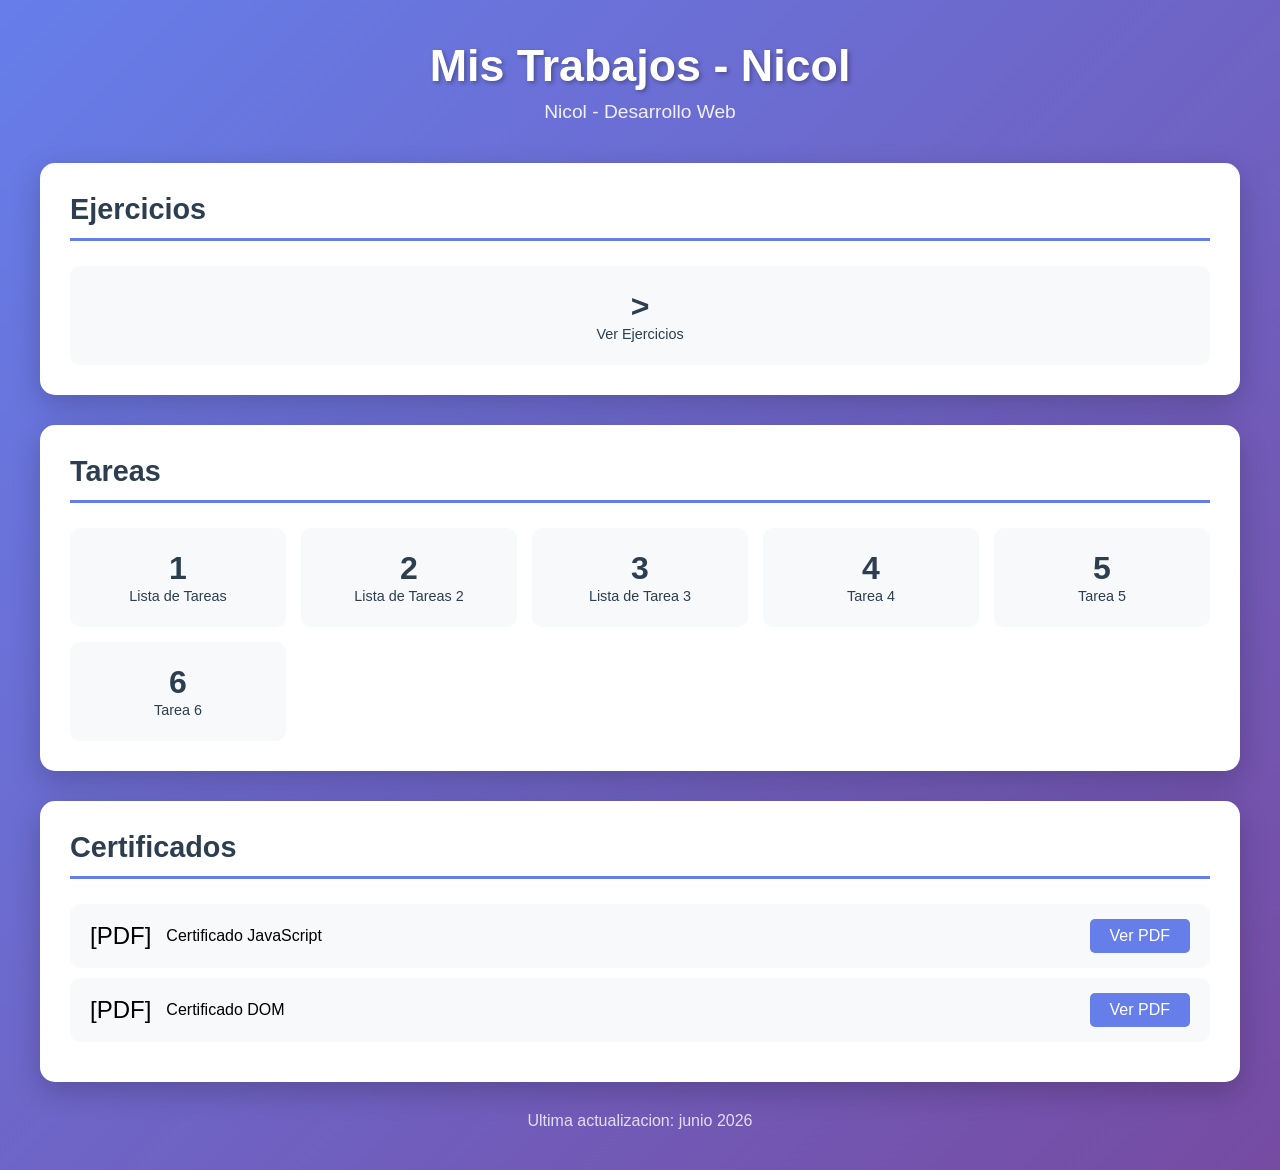
<file: index.html>
<!DOCTYPE html>
<html lang="es">
<head>
    <meta charset="UTF-8">
    <meta name="viewport" content="width=device-width, initial-scale=1.0">
    <title>Mis Trabajos - Entrega Completa</title>
    <style>
        * { margin: 0; padding: 0; box-sizing: border-box; }
        body { 
            font-family: "Segoe UI", Arial, sans-serif; 
            background: linear-gradient(135deg, #667eea 0%, #764ba2 100%); 
            min-height: 100vh; 
            padding: 40px 20px; 
        }
        .container { max-width: 1200px; margin: 0 auto; }
        h1 { 
            text-align: center; 
            color: white; 
            font-size: 2.8em; 
            text-shadow: 2px 2px 4px rgba(0,0,0,0.3); 
            margin-bottom: 10px; 
        }
        .subtitle { 
            text-align: center; 
            color: rgba(255,255,255,0.9); 
            font-size: 1.2em; 
            margin-bottom: 40px; 
        }
        .section { 
            background: white; 
            border-radius: 15px; 
            padding: 30px; 
            margin-bottom: 30px; 
            box-shadow: 0 10px 30px rgba(0,0,0,0.2); 
        }
        .section h2 { 
            color: #2c3e50; 
            border-bottom: 3px solid #667eea; 
            padding-bottom: 12px; 
            margin-bottom: 25px; 
            font-size: 1.8em; 
        }
        .grid { 
            display: grid; 
            grid-template-columns: repeat(auto-fit, minmax(180px, 1fr)); 
            gap: 15px; 
        }
        .tarea { 
            background: #f8f9fa; 
            padding: 20px; 
            border-radius: 10px; 
            text-align: center; 
            text-decoration: none; 
            color: #2c3e50; 
            transition: all 0.3s; 
            border: 2px solid transparent; 
        }
        .tarea:hover { 
            transform: translateY(-5px); 
            box-shadow: 0 5px 20px rgba(0,0,0,0.15); 
            border-color: #667eea; 
            background: #667eea; 
            color: white; 
        }
        .tarea .num { 
            font-size: 2em; 
            font-weight: bold; 
            display: block; 
        }
        .tarea .label { 
            font-size: 0.9em; 
        }
        .certificado { 
            background: #f8f9fa; 
            padding: 15px 20px; 
            border-radius: 10px; 
            margin: 10px 0; 
            display: flex; 
            justify-content: space-between; 
            align-items: center; 
            transition: all 0.3s; 
        }
        .certificado:hover { 
            transform: translateX(5px); 
            box-shadow: 0 2px 10px rgba(0,0,0,0.1); 
        }
        .certificado .icono { 
            font-size: 1.5em; 
            margin-right: 15px; 
        }
        .certificado .nombre { 
            flex: 1; 
            font-weight: 500; 
        }
        .certificado a { 
            background: #667eea; 
            color: white; 
            padding: 8px 20px; 
            border-radius: 5px; 
            text-decoration: none; 
            transition: background 0.3s; 
        }
        .certificado a:hover { 
            background: #5a67d8; 
        }
        .footer { 
            text-align: center; 
            color: rgba(255,255,255,0.8); 
            margin-top: 30px; 
        }
        @media (max-width: 600px) { 
            h1 { font-size: 1.8em; } 
            .grid { grid-template-columns: repeat(2, 1fr); } 
            .certificado { flex-direction: column; gap: 10px; } 
        }
    </style>
</head>
<body>
    <div class="container">
        <h1>Mis Trabajos - Nicol</h1>
        <p class="subtitle">Nicol - Desarrollo Web</p>

        <div class="section">
            <h2>Ejercicios</h2>
            <div class="grid">
                <a href="EJERCICIOS/index.html" class="tarea">
                    <span class="num">></span>
                    <span class="label">Ver Ejercicios</span>
                </a>
            </div>
        </div>

        <div class="section">
            <h2>Tareas</h2>
            <div class="grid">
                <a href="tareas/LISTA DE TAREAS HELLEN/index.html" class="tarea">
                    <span class="num">1</span>
                    <span class="label">Lista de Tareas</span>
                </a>
                <a href="tareas/LISTA DE TAREAS 2 HELLEN/index.html" class="tarea">
                    <span class="num">2</span>
                    <span class="label">Lista de Tareas 2</span>
                </a>
                <a href="tareas/LISTA DE TAREA 3 HELLEN/indext3.html" class="tarea">
                    <span class="num">3</span>
                    <span class="label">Lista de Tarea 3</span>
                </a>
                <a href="tareas/TAREA 4 HELLEN/inventario.html" class="tarea">
                    <span class="num">4</span>
                    <span class="label">Tarea 4</span>
                </a>
                <a href="tareas/tarea5/index.html" class="tarea">
                    <span class="num">5</span>
                    <span class="label">Tarea 5</span>
                </a>
                <a href="tareas/tarea6/index1.html" class="tarea">
                    <span class="num">6</span>
                    <span class="label">Tarea 6</span>
                </a>
            </div>
        </div>

        <div class="section">
            <h2>Certificados</h2>
            <div class="certificado">
                <span class="icono">[PDF]</span>
                <span class="nombre">Certificado JavaScript</span>
                <a href="certificados/Certificado Hellen JS.pdf" target="_blank">Ver PDF</a>
            </div>
            <div class="certificado">
                <span class="icono">[PDF]</span>
                <span class="nombre">Certificado DOM</span>
                <a href="certificados/certificado DOM.pdf" target="_blank">Ver PDF</a>
            </div>
        </div>

        <div class="footer">
            <p>Ultima actualizacion: junio 2026</p>
        </div>
    </div>
</body>
</html>
</file>
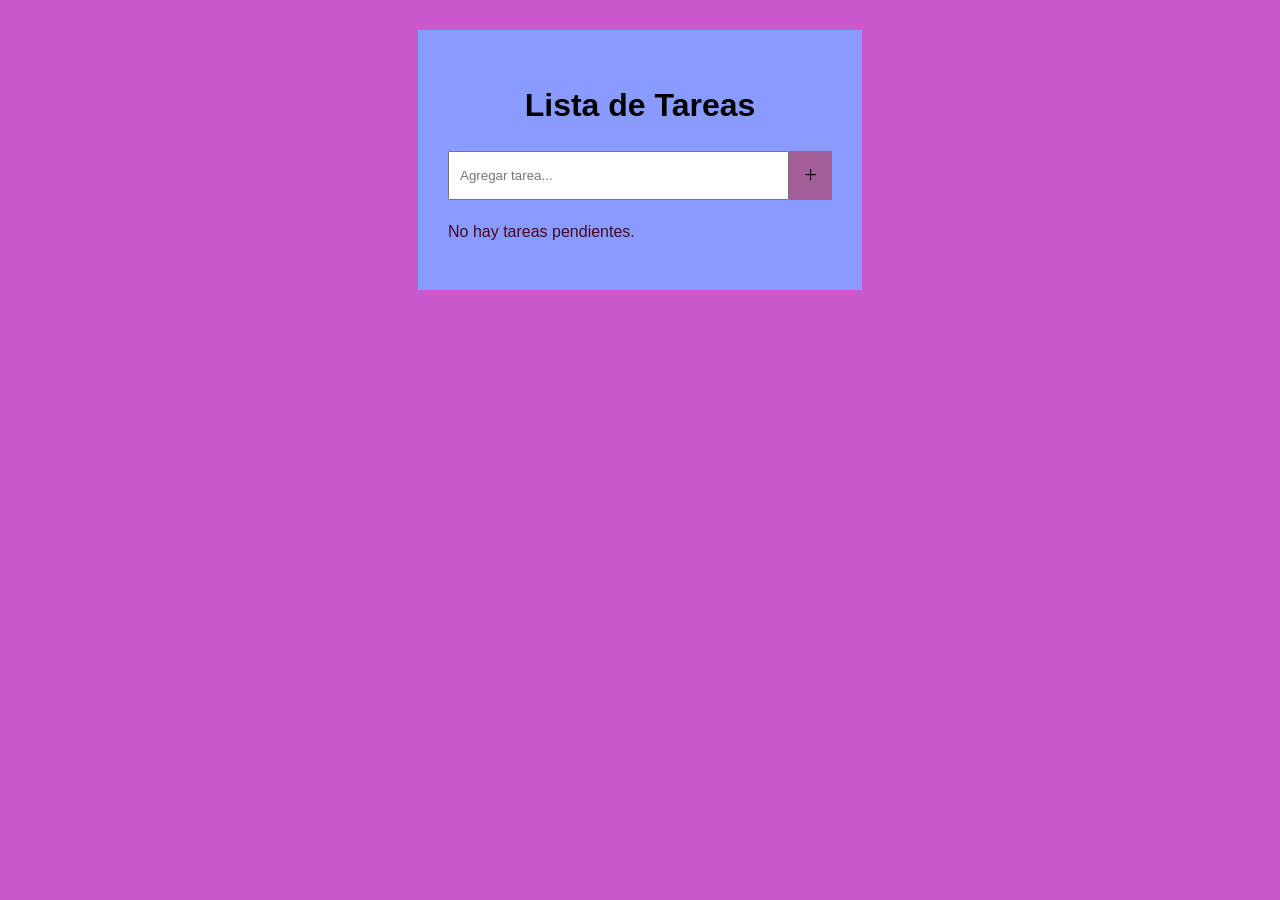
<file: tareas/LISTA DE TAREAS HELLEN/index.html>
<!DOCTYPE html>
<html lang="en">
<head>
    <meta charset="UTF-8">
    <meta name="viewport" content="width=device-width, initial-scale=1.0">
    <title>Lista de tareas</title>
    <link rel="stylesheet" href="styles.css">
</head>
<body>
    <main class="container">
        <h1>Lista de Tareas</h1>
        <section class="search">
            <form>
                <input type="text" placeholder="Agregar tarea...">
                <button class="btn-add">+</button>
            </form>
        </section>
        <section class="li-container">
            <ul>
                
            </ul>
        </section>
        <section class="empty">
            <p>No hay tareas pendientes.</p>
        </section>
    </main>
    <script src="./script.js"></script>
</body>

</html>
</file>
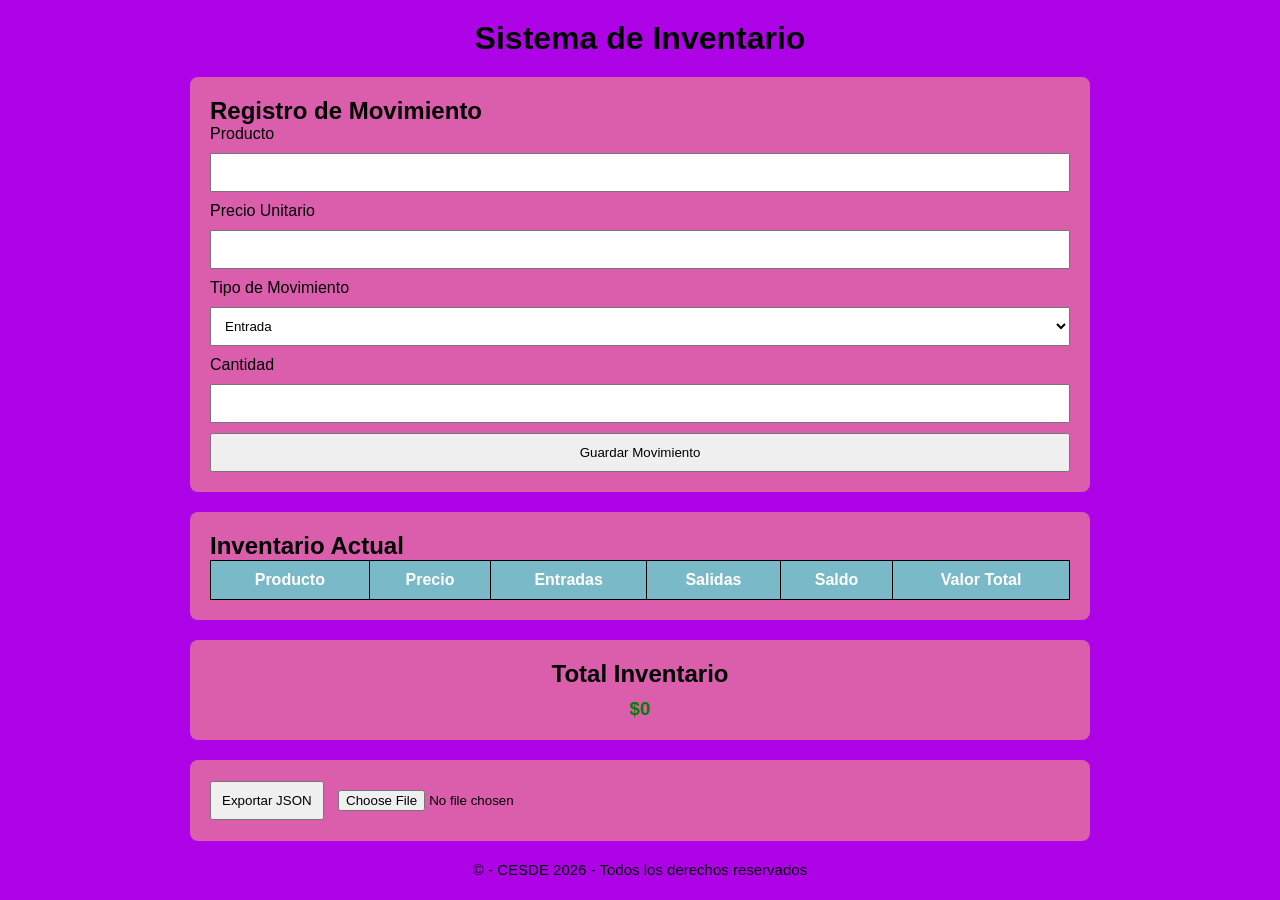
<file: tareas/tarea5/index.html>
<!DOCTYPE html>
<html lang="es">
<head>
    <meta charset="UTF-8">
    <meta name="viewport" content="width=device-width, initial-scale=1.0">
    <title>Control de Inventario</title>
    <link rel="stylesheet" href="style.css">
</head>
<body>

<header>
    <h1>Sistema de Inventario</h1>
</header>

<main>

    <section class="formulario">
        <h2>Registro de Movimiento</h2>

        <form id="inventarioForm">

            <label for="producto">Producto</label>
            <input type="text" id="producto" required>

            <label for="precio">Precio Unitario</label>
            <input type="number" id="precio" min="0" required>

            <label for="tipo">Tipo de Movimiento</label>
            <select id="tipo">
                <option value="entrada">Entrada</option>
                <option value="salida">Salida</option>
            </select>

            <label for="cantidad">Cantidad</label>
            <input type="number" id="cantidad" min="1" required>

            <button type="submit">Guardar Movimiento</button>

        </form>
    </section>

    <section>
        <h2>Inventario Actual</h2>

        <table>
            <thead>
                <tr>
                    <th>Producto</th>
                    <th>Precio</th>
                    <th>Entradas</th>
                    <th>Salidas</th>
                    <th>Saldo</th>
                    <th>Valor Total</th>
                </tr>
            </thead>

            <tbody id="tablaInventario"></tbody>

        </table>
    </section>

    <section class="resumen">
        <h2>Total Inventario</h2>
        <h3 id="totalInventario">$0</h3>
    </section>

    <section class="acciones">
        <button id="exportar">Exportar JSON</button>

        <input type="file"
               id="importarArchivo"
               accept=".json">
    </section>
<footer>
    <p>&copy - CESDE 2026 - Todos los derechos reservados</p>
</footer>
</main>
<script src="codigo.js"></script>
</body>
</html>
</file>
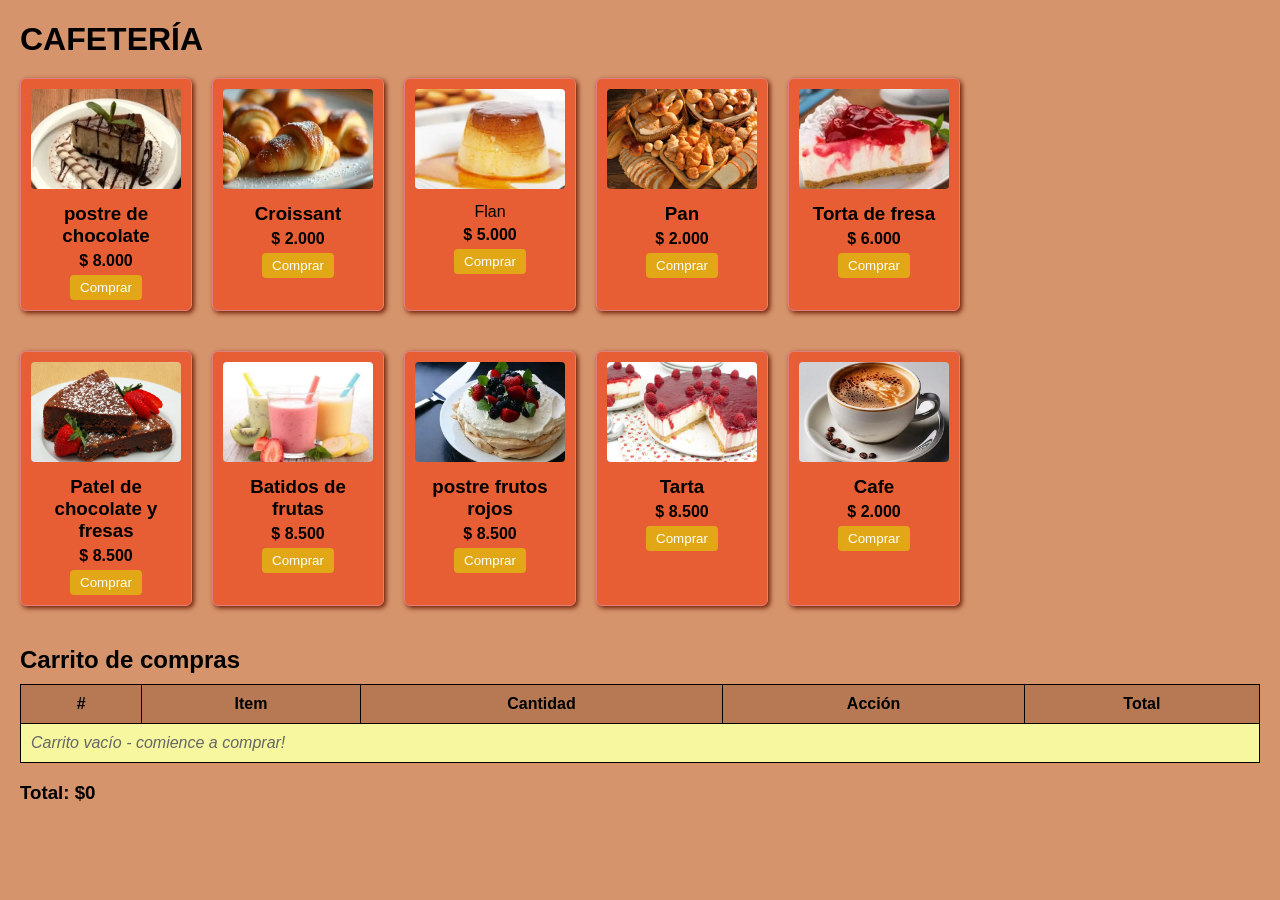
<file: tareas/LISTA DE TAREA 3 HELLEN/indext3.html>
<!DOCTYPE html>
<html lang="es">
<head>
  <meta charset="UTF-8">
  <meta name="viewport" content="width=device-width, initial-scale=1.0">
  <title>Cafeteria</title>
  <link rel="stylesheet" href="estilos.css">
</head>
<body>
  <h1>CAFETERÍA</h1>

  <section class="productos">
    <article class="producto" data-nombre="chocolate" data-precio="5000">
      <img src="./CHOCOLATE.webp" alt="Café" >
      <h3>postre de chocolate</h3>
      <p>$ 8.000</p>
      <button>Comprar</button>
    </article>
    <article class="producto" data-nombre="CUERNOS" data-precio="9000" >
      <img src="./CUERNOS.webp" alt="Pizza">
      <h3>Croissant</h3>
      <p>$ 2.000</p>
      <button>Comprar</button>
    </article>
    <article class="producto" data-nombre="Flan" data-precio="2000" >
      <img src="./FLAN.webp" alt="Agua">
      <h3></h3>Flan
      <p>$ 5.000</p>
      <button>Comprar</button>
    </article>
    <article class="producto" data-nombre="Pan" data-precio="5000">
      <img src="./PAN.jpg" alt="Chocolate">
      <h3>Pan</h3>
      <p>$ 2.000</p>
      <button>Comprar</button>
    </article>
    <article class="producto" data-nombre="fresa" data-precio="4000" width="300">
      <img src="./FRESA.webp" alt="Croissant">
      <h3>Torta de fresa</h3>
      <p>$ 6.000</p>
      <button>Comprar</button>
    </article>
   
  </section>



  <section class="productos2">
     <article class="producto" data-nombre="postre" data-precio="3500" width="300">
      <img src="./POSTRE.webp" alt="Chela">
      <h3>Patel de chocolate y fresas</h3>
      <p>$ 8.500</p>
      <button>Comprar</button>
    </article>
      <article class="producto" data-nombre="Batidos" data-precio="3500" width="300">
      <img src="./batidos.webp" alt="Chela">
      <h3>Batidos de frutas</h3>
      <p>$ 8.500</p>
      <button>Comprar</button>
    </article>
      <article class="producto" data-nombre="frutos" data-precio="3500" width="300">
      <img src="./frutos.webp" alt="Chela">
      <h3>postre frutos rojos</h3>
      <p>$ 8.500</p>
      <button>Comprar</button>
    </article>
      <article class="producto" data-nombre="tarta" data-precio="3500" width="300">
      <img src="./tarta.jpg" alt="Chela">
      <h3>Tarta </h3>
      <p>$ 8.500</p>
      <button>Comprar</button>
    </article>
      <article class="producto" data-nombre="Cafe" data-precio="3500" width="300">
      <img src="./cafe.webp" alt="Chela">
      <h3>Cafe </h3>
      <p>$ 2.000</p>
      <button>Comprar</button>
    </article>
  </section>


  
  <section class="carrito">
    <h2>Carrito de compras</h2>
    <table>
      <thead>
        <tr>
          <th>#</th>
          <th>Item</th>
          <th>Cantidad</th>
          <th>Acción</th>
          <th>Total</th>
        </tr>
      </thead>
      <tbody>
        <tr>
          <td colspan="5">Carrito vacío - comience a comprar!</td>
        </tr>
      </tbody>
    </table>
    <h3 id="totalGeneral">Total: $0</h3>
  </section>
  <script src="./codigo.js"></script>
</body>
</html>
</file>
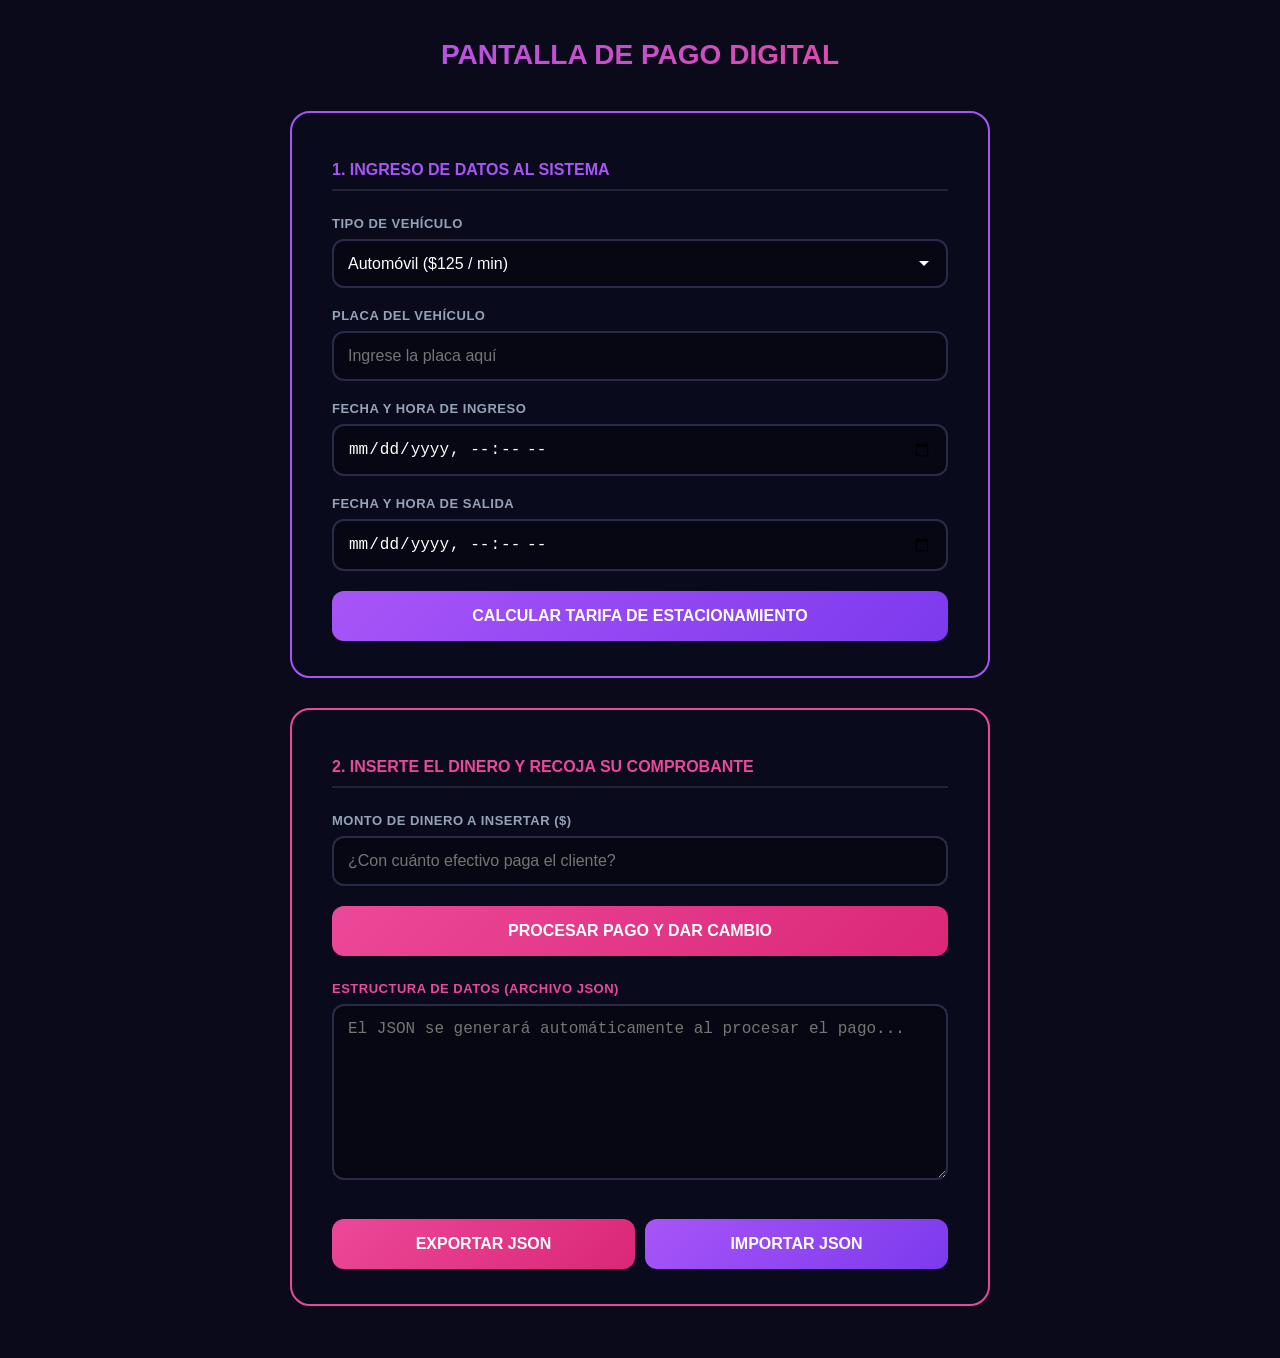
<file: tareas/tarea6/index1.html>
<!DOCTYPE html>
<html lang="es">
<head>
    <meta charset="UTF-8">
    <title>Control de Parqueadero</title>
    <link rel="stylesheet" href="estilo.css">
</head>
<body>

<div class="pantalla-cajero">
    <h1>PANTALLA DE PAGO DIGITAL</h1>
    
    <div class="modulo-vibrante azul">
        <h2>1. INGRESO DE DATOS AL SISTEMA</h2>
        
        <label>Tipo de Vehículo</label>
        <select id="tipo">
            <option value="Automovil">Automóvil ($125 / min)</option>
            <option value="Moto">Moto ($95 / min)</option>
        </select>

        <label>Placa del Vehículo</label>
        <input type="text" id="placa" placeholder="Ingrese la placa aquí">

        <label>Fecha y Hora de Ingreso</label>
        <input type="datetime-local" id="ingreso">

        <label>Fecha y Hora de Salida</label>
        <input type="datetime-local" id="salida">

        <button onclick="calcular()" class="btn-neon-azul">CALCULAR TARIFA DE ESTACIONAMIENTO</button>
    </div>

    <div class="modulo-vibrante verde">
        <h2>2. INSERTE EL DINERO Y RECOJA SU COMPROBANTE</h2>
        
        <label>Monto de Dinero a Insertar ($)</label>
        <input type="number" id="paga" placeholder="¿Con cuánto efectivo paga el cliente?">

        <button onclick="pagar()" class="btn-neon-verde">PROCESAR PAGO Y DAR CAMBIO</button>
        
        <label style="margin-top: 25px;">Estructura de Datos (Archivo JSON)</label>
        <textarea id="json" rows="8" readonly placeholder="El JSON se generará automáticamente al procesar el pago..."></textarea>

        <div style="display: flex; gap: 10px; margin-top: 15px;">
            <button onclick="exportarJSON()" class="btn-neon-verde" style="flex: 1;">
                EXPORTAR JSON
            </button>
            <button onclick="document.getElementById('importarJSON').click()" class="btn-neon-azul" style="flex: 1;">
                IMPORTAR JSON
            </button>
            <input type="file" id="importarJSON" accept=".json" style="display: none;" onchange="importarJSON(event)">
        </div>
    </div>
</div>

<script src="codigo.js"></script>
</body>
</html>
</file>
<file: tareas/LISTA DE TAREAS HELLEN/styles.css>
body {
  margin: 0;
  padding: 0;
  font-size: 16px;
  font-family: Arial, Helvetica, sans-serif;
  line-height: 1.5;
  background-color: rgba(176, 0, 176, 0.655);
  color: rgb(193, 255, 235);
}

h1 {
  text-align: center;
  color: rgb(0, 0, 0);
}

.container {
  margin-top: 30px;
  margin-bottom: 30px;
  width: 30%;
  margin-left: auto;
  margin-right: auto;
  background-color: rgb(137, 155, 255);
  padding: 30px;
}

.search {
  margin-left: auto;
  margin-right: auto;
  width: 100%;
}

form {
  display: flex;
}

input {
  padding: 15px 10px;
  outline: none;
  width: 400px;
}

.li-container {
  background-color: white;
  width: 100%;
  color: rgb(133, 9, 106);
  margin-top: 20px;
}

ul {
  padding: 0;
}

li {
  list-style: none;
  background-color: lightgray;
  border-radius: 10px;
  margin-top: 15px;
  display: flex;
}

li p {
  margin: 0;
  padding: 15px;
  width: 100%;
}

.btn-delete {
  margin-left: auto;
  border: none;
  background-color: #e31746;
  color: white;
  font-weight: bold;
  padding: 5px 10px;
  outline: none;
  border-top-right-radius: 10px;
  border-bottom-right-radius: 10px;
  width: 10%;
  font-size: 1.2em;
}

.btn-delete:hover {
  cursor: pointer;
  background-color: rgb(173, 32, 178);
}

.btn-add {
  padding: 5px 15px;
  border: none;
  color: rgb(0, 0, 0);
  font-family: fantasy;
  background-color: rgb(163, 94, 154);
  font-size: 1.4rem;
  outline: none;
}

.btn-add:hover {
  cursor: pointer;
  background-color: darkcyan;
}

.empty {
  color: rgb(71, 7, 30);
}
</file>
<file: tareas/tarea5/style.css>
*{
    margin:0;
    padding:0;
    box-sizing:border-box;
}

body{
    font-family:Arial, sans-serif;
    background:#ae03e7;
    padding:20px;
}

header{
    text-align:center;
    margin-bottom:20px;
}

main{
    max-width:900px;
    margin:auto;
}

section{
    background:rgb(218, 94, 172);
    padding:20px;
    margin-bottom:20px;
    border-radius:8px;
}

form{
    display:grid;
    gap:10px;
}

input,
select,
button{
    padding:10px;
}

button{
    cursor:pointer;
}

table{
    width:100%;
    border-collapse:collapse;
}

table th,
table td{
    border:1px solid #000000;
    padding:10px;
    text-align:center;
}

table th{
    background:#7ab9c7;
    color:rgb(255, 255, 255);
}

.resumen{
    text-align:center;
}

#totalInventario{
    color:green;
    margin-top:10px;
}

footer{
    font-size: 15px;
    text-align: center;
}
</file>
<file: tareas/LISTA DE TAREA 3 HELLEN/estilos.css>
body {
    font-family: Arial, sans-serif;
    margin: 20px;
    background-color: #d5946c;
  }
  
  h1 {
    font-size: 2em;
    margin-bottom: 20px;
  }
  
  .productos {
    display: flex;
    flex-wrap: wrap;
    gap: 20px;
    margin-bottom: 40px;
  }
  
  .productos2 {
    display: flex;
    flex-wrap: wrap;
    gap: 20px;
    margin-bottom: 40px;
  }

  .producto {
    background: #e85e34;
    border: 1px solid hsl(0, 62%, 69%);
    border-radius: 6px;
    padding: 10px;
    text-align: center;
    width: 150px;
    box-shadow: 2px 2px 5px rgb(110, 26, 0);
  }
  
  .producto img {
    width: 100%;
    height: 100px;
    object-fit: cover;
    border-radius: 4px;
  }
  
  .producto h3 {
    margin: 10px 0 5px;
  }
  
  .producto p {
    margin: 5px 0;
    font-weight: bold;
  }
  
  .producto button {
    padding: 5px 10px;
    background-color: #e1a716;
    color: #fff;
    border: none;
    border-radius: 4px;
    cursor: pointer;
  }
  
  .producto button:hover {
    background-color: #69b675;
  }
  
  .carrito h2 {
    margin-bottom: 10px;
  }
  
  table {
    width: 100%;
    border-collapse: collapse;
    background: #faffa5eb;
  }
  
  th, td {
    border: 1px solid #000000;
    padding: 10px;
    text-align: center;
  }
  
  thead {
    background-color: #b67953;
  }
  
  tbody td[colspan="5"] {
    text-align: left;
    color: #666;
    font-style: italic;
  }
</file>
<file: tareas/tarea6/estilo.css>
body {
    background: #0a0a1a;
    font-family: 'Segoe UI', sans-serif;
    min-height: 100vh;
    display: flex;
    justify-content: center;
    align-items: center;
    padding: 20px;
    margin: 0;
}

.pantalla-cajero {
    width: 100%;
    max-width: 700px;
}

h1 {
    text-align: center;
    font-size: 28px;
    font-weight: 800;
    margin-bottom: 40px;
    background: linear-gradient(135deg, #a855f7, #ec4899);
    -webkit-background-clip: text;
    background-clip: text;
    -webkit-text-fill-color: transparent;
    color: transparent;
}

.modulo-vibrante {
    padding: 35px 40px;
    border-radius: 20px;
    margin-bottom: 30px;
    background: rgba(10, 10, 30, 0.8);
    transition: transform 0.3s;
}

.modulo-vibrante:hover {
    transform: translateY(-3px);
}

.modulo-vibrante.azul {
    border: 2px solid #a855f7;
}

.modulo-vibrante.verde {
    border: 2px solid #ec4899;
}

h2 {
    font-size: 16px;
    font-weight: 700;
    margin-bottom: 25px;
    padding-bottom: 10px;
    border-bottom: 2px solid rgba(255,255,255,0.1);
}

.azul h2 { color: #a855f7; }
.verde h2 { color: #ec4899; }

label {
    display: block;
    font-weight: 600;
    font-size: 13px;
    color: #94a3b8;
    margin-bottom: 8px;
    text-transform: uppercase;
    letter-spacing: 0.5px;
}

input, select, textarea {
    width: 100%;
    padding: 14px;
    font-size: 16px;
    font-weight: 500;
    margin-bottom: 20px;
    border: 2px solid #2a2a4a;
    border-radius: 12px;
    background: rgba(0,0,0,0.3);
    color: white;
    box-sizing: border-box;
    transition: 0.3s;
}

input:focus, select:focus, textarea:focus {
    outline: none;
    border-color: #a855f7;
}

.verde input:focus {
    border-color: #ec4899;
}

select {
    appearance: none;
    background-image: url("data:image/svg+xml,%3Csvg xmlns='http://www.w3.org/2000/svg' width='12' height='12' viewBox='0 0 12 12'%3E%3Cpath fill='white' d='M6 8L1 3h10z'/%3E%3C/svg%3E");
    background-repeat: no-repeat;
    background-position: right 16px center;
    padding-right: 40px;
}

textarea {
    font-family: 'Courier New', monospace;
    min-height: 150px;
    resize: vertical;
}

button {
    width: 100%;
    padding: 16px;
    font-size: 16px;
    font-weight: 700;
    border: none;
    border-radius: 12px;
    cursor: pointer;
    transition: 0.3s;
    color: white;
}

.btn-neon-azul {
    background: linear-gradient(135deg, #a855f7, #7c3aed);
}

.btn-neon-azul:hover {
    transform: scale(1.02);
}

.btn-neon-verde {
    background: linear-gradient(135deg, #ec4899, #db2777);
}

.btn-neon-verde:hover {
    transform: scale(1.02);
}

.verde label:last-of-type {
    margin-top: 25px;
    color: #ec4899;
}
</file>
